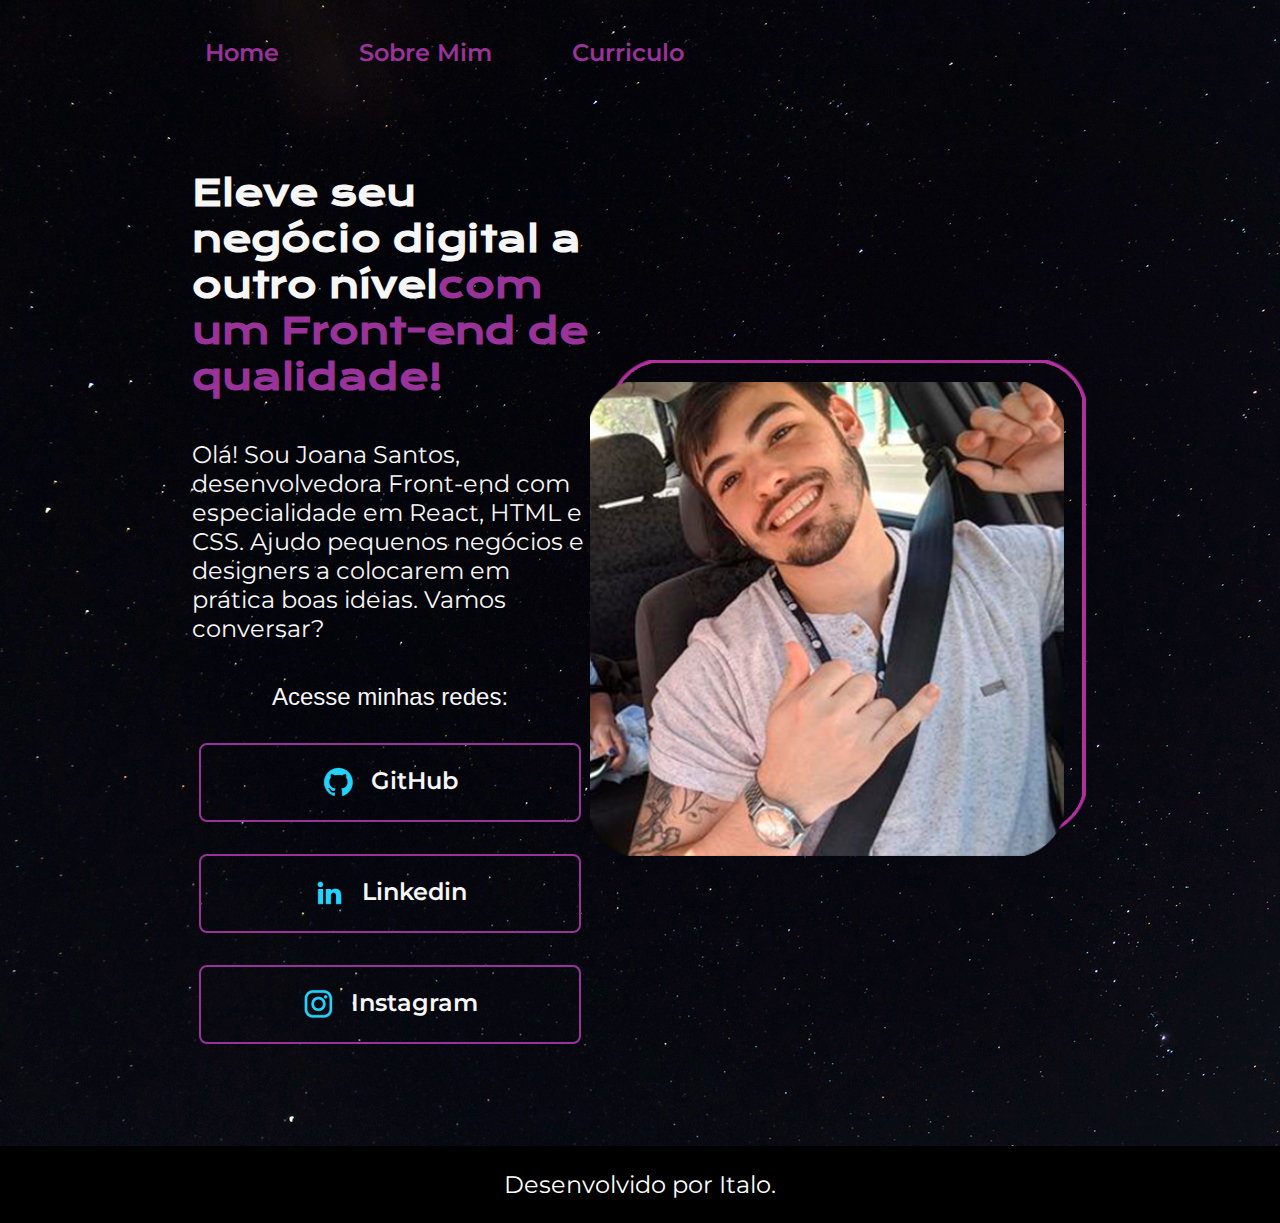
<file: Portfolio/index.html>
<!DOCTYPE html>
<html lang="pt-br">

<head>
    <meta charset="UTF-8">
    <meta http-equiv="X-UA-Compatible" content="IE=edge">
    <meta name="viewport" content="width=device-width, initial-scale=1.0">
    <title>Porfólio</title>
    <link rel="stylesheet" href="style.css">
</head>

<body>
    <header class="cabecalho">
        <nav class="cabecalho__menu">
            <a class="cabecalho__menu__link" href="index.html">Home</a>
            <a class="cabecalho__menu__link" href="sobremim.html">Sobre Mim</a>
            <a class="cabecalho__menu__link" href="curriculo.html">Curriculo</a>
        </nav>
    </header>
    <main class="apresentacao">
        <section class="apresentacao__conteudo">
            <h1 class="apresentacao__conteudo__titulo">Eleve seu negócio digital a outro nível<strong 
            class="titulo-destaque">com um Front-end de qualidade!
            </strong></h1>
            <p class="apresentacao__conteudo__texto">Olá! Sou Joana Santos, desenvolvedora
            Front-end com especialidade em React, HTML e
            CSS. Ajudo pequenos negócios e designers a
            colocarem em prática boas ideias. Vamos
            conversar?</p>
            <div class="apresentacao__links">
                <h2 class="apresentacao__links__subtitulo">Acesse minhas redes:</h2>
                <a class="apresentacao__links__link" href="https://github.com/Italo-Cardoso">
                    <img src="img/github.png" alt="Simbolo do GitHub">
                    GitHub
                </a>
                <a class="apresentacao__links__link" href="https://www.linkedin.com/in/italo-moreira-68a65a233/">
                    <img src="img/linkedin.png" alt="Simbolo do Linkedin">
                    Linkedin
                </a>
                <a class="apresentacao__links__link" href="https://www.instagram.com/italo_cmoreira">
                    <img src="img/instagram.png" alt="Simbolo do Instagram">
                    Instagram
                </a>
            </div>
        </section>
        <img src="img/Eu.png" alt="Foto da Joana Santos programando">
    </main>
    <footer>
        <p class="texto__rodape">Desenvolvido por Italo.</p>
    </footer>
</body>

</html>
</file>
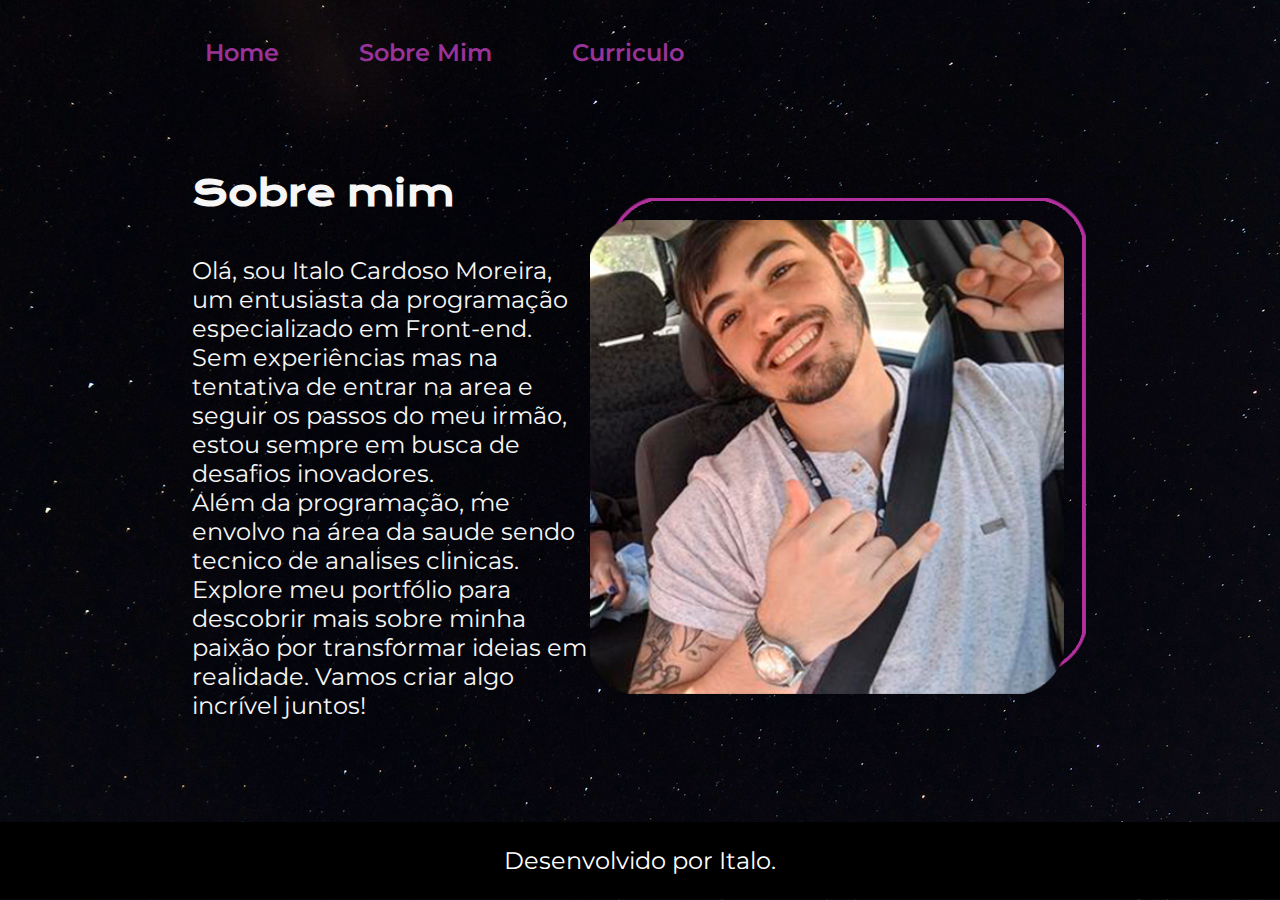
<file: Portfolio/about.html>
<!DOCTYPE html>
<html lang="pt-br">

<head>
    <meta charset="UTF-8">
    <meta http-equiv="X-UA-Compatible" content="IE=edge">
    <meta name="viewport" content="width=device-width, initial-scale=1.0">
    <title>Sobre Mim</title>
    <link rel="stylesheet" href="style.css">
</head>

<body>
    <header class="cabecalho">
        <nav class="cabecalho__menu">
            <a class="cabecalho__menu__link" href="index.html">Home</a>
            <a class="cabecalho__menu__link" href="sobremim.html">Sobre Mim</a>
            <a class="cabecalho__menu__link" href="curriculo.html">Curriculo</a>
        </nav>
    </header>
    <main class="apresentacao">
        <section class="apresentacao__conteudo">
            <h1 class="apresentacao__conteudo__titulo">Sobre mim</h1>
            <p class="apresentacao__conteudo__texto">Olá, sou Italo Cardoso Moreira, um entusiasta da programação especializado em Front-end. Sem experiências mas na tentativa de entrar na area e seguir os passos do meu irmão, estou sempre em busca de desafios inovadores.</br>

                Além da programação, me envolvo na área da saude sendo tecnico de analises clinicas. Explore meu portfólio para descobrir mais sobre minha paixão por transformar ideias em realidade. Vamos criar algo incrível juntos!
                </p>
        </section>
        <img src="img/Eu.png" alt="Foto da Joana Santos programando">
    </main>
    <footer>
        <p class="texto__rodape">Desenvolvido por Italo.</p>
    </footer>
</body>
</file>
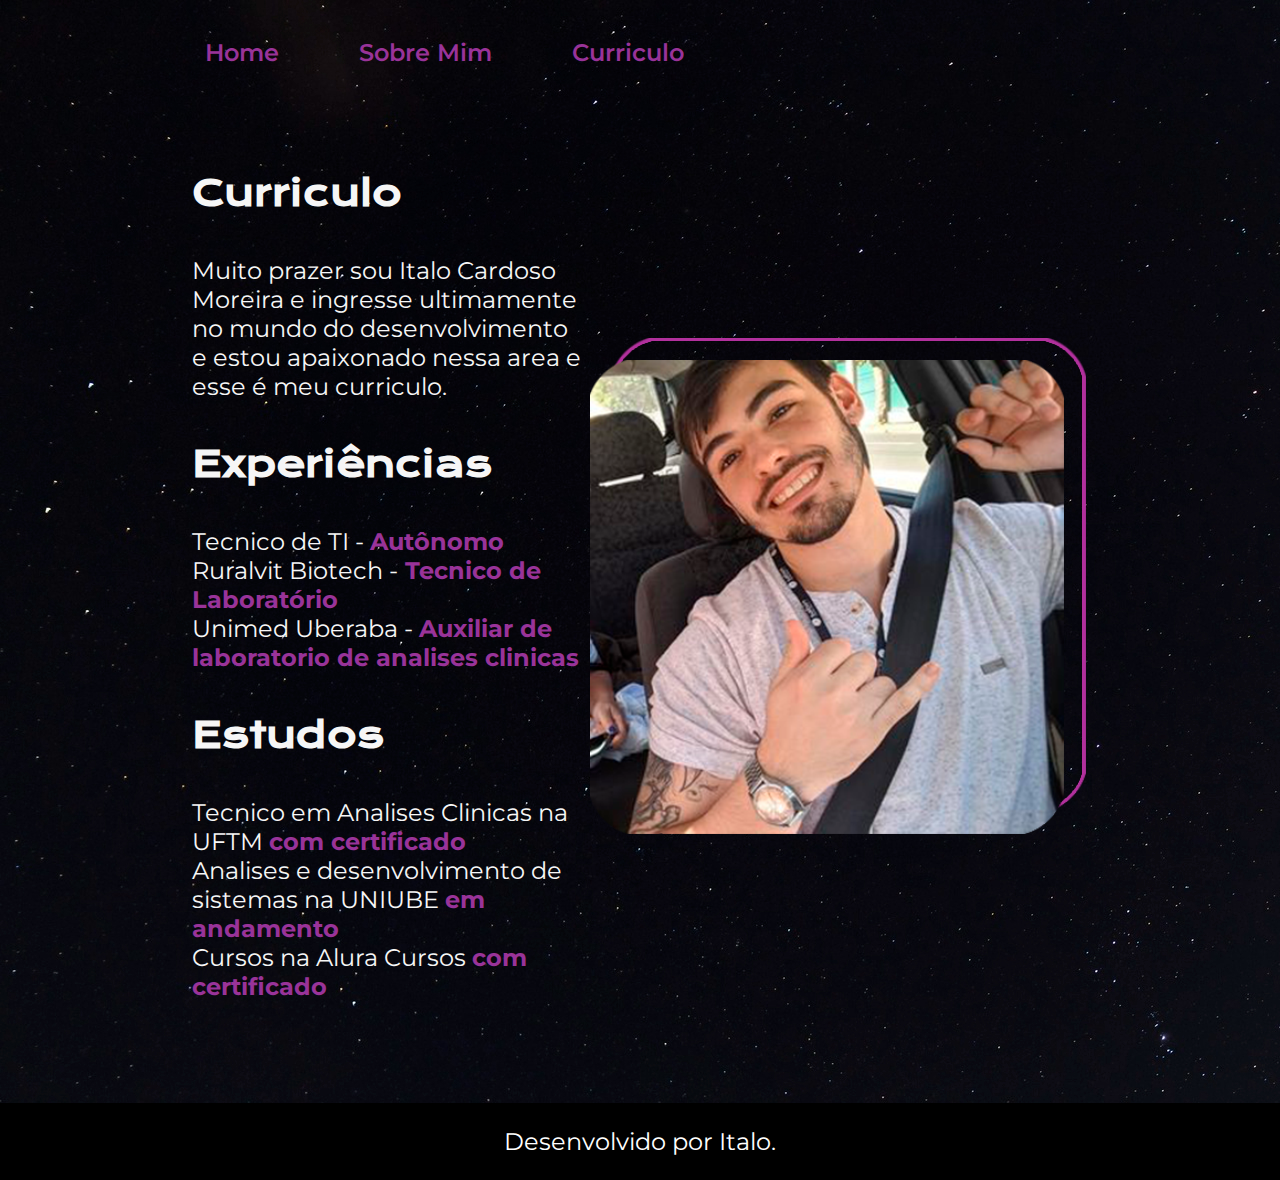
<file: Portfolio/curriculo.html>
<!DOCTYPE html>
<html lang="pt-br">

<head>
    <meta charset="UTF-8">
    <meta http-equiv="X-UA-Compatible" content="IE=edge">
    <meta name="viewport" content="width=device-width, initial-scale=1.0">
    <title>Curriculo</title>
    <link rel="stylesheet" href="style.css">
</head>

<body>
    <header class="cabecalho">
            <nav class="cabecalho__menu">
                <a class="cabecalho__menu__link" href="index.html">Home</a>
                <a class="cabecalho__menu__link" href="about.html">Sobre Mim</a>
                <a class="cabecalho__menu__link" href="curriculo.html">Curriculo</a>
            </nav>
    </header>
    
    <main class="apresentacao">
        <section class="apresentacao__conteudo">
            <h1 class="apresentacao__conteudo__titulo">Curriculo</h1>
            <p class="apresentacao__conteudo__texto">Muito prazer sou Italo Cardoso Moreira e ingresse ultimamente no mundo do desenvolvimento e estou apaixonado nessa area e esse é meu curriculo.</p>

            <h2 class="apresentacao__conteudo__titulo">Experiências</h2>
            <p class="apresentacao__conteudo__texto">
                Tecnico de TI - <strong class="titulo-destaque"> Autônomo </strong> <br> 
                Ruralvit Biotech -<strong class="titulo-destaque"> Tecnico de Laboratório </strong><br>
                Unimed Uberaba - <strong class="titulo-destaque">Auxiliar de laboratorio de analises clinicas</strong></p>
        
            <h3 class="apresentacao__conteudo__titulo">Estudos</h3>
            <p class="apresentacao__conteudo__texto">Tecnico em Analises Clinicas na UFTM <strong class="titulo-destaque"> com certificado<br> </strong>
                Analises e desenvolvimento de sistemas na UNIUBE
                <strong class="titulo-destaque"> em andamento </strong>
                <br>Cursos na Alura Cursos 
                <strong class="titulo-destaque"> com certificado </strong> </p>
        </section>

        <img src="img/Eu.png" alt="Italo o desenvolvedor">


    </main>
    
    <footer>
        <p class="texto__rodape">Desenvolvido por Italo.</p>
    </footer>
    
</body>
</html>
</file>
<file: Portfolio/style.css>
@import url('https://fonts.googleapis.com/css2?family=Krona+One&family=Montserrat&display=swap');

*{
    margin: 0;
    padding: 0;
}

header {
    color: #993399;

}

body{
    height: 100vh;
    box-sizing: border-box;
    background-image: url(img/bg.jpg);
    color: #F6F6F6;
}

.cabecalho {
    padding: 3% 0 0 16%;
}

.cabecalho__menu {
    display: flex;
    gap: 80px;
}

.cabecalho__menu__link {
    font-family: 'Montserrat' , sans-serif;
    font-weight: 600;
    font-size: 24px;
    color: #993399;
    gap: 80px;
    text-decoration: none;
}

.cabecalho__menu__link:hover {
    transform: scale(1.05);
    color: #22D4FD;
    transition: 500ms linear;
}

.titulo-destaque{
    color: #993399;
}

.apresentacao{
    padding: 8% 15%;
    display: flex;
    align-items: center;
    justify-content: space-between;
}
.apresentacao__conteudo{
    width: 615px;
    display: flex;
    flex-direction: column;
    gap: 40px;
}

.apresentacao__conteudo__titulo{
    font-size: 36px;
    font-family: 'Krona One', sans-serif;
}

.apresentacao__conteudo__texto{
    font-size: 24px;
    font-family: 'Montserrat', sans-serif;
}

.apresentacao__links {
    display: flex;
    flex-direction: column;
    justify-content: space-between;
    align-items: center;
    gap: 32px;
}

.apresentacao__links__subtitulo {
    font-family: 'Krone One', sans-serif;
    font-weight: 400;
    font-size: 24px;
}

.apresentacao__links__link {
    /* background-color: #993399; */
    display: flex;
    justify-content: center;
    gap: 16px;
    border: 2px solid #993399;
    width: 378px;
    text-align: center;
    border-radius: 8px;
    font-size: 24px;
    font-weight: 600;
    padding: 21.5px 0;
    text-decoration: none;
    color: #f6f6f6;
    font-family: 'Montserrat', sans-serif;
    cursor: default;
}

.apresentacao__links__link:hover {
    background-color: #272727;
    color: #22D4FD;
    border: 2px solid #22D4FD;
    transform: scale(1.05);
    transition: 500ms linear;
}

footer {
    background-color: black;
    padding: 24px;
    font-family: 'Montserrat', sans-serif;
}

.texto__rodape {
    color: white;
    opacity: 100%;
    font-weight: 400;
    font-size: 24px;
    display: flex;
    justify-content: center;
}
</file>
